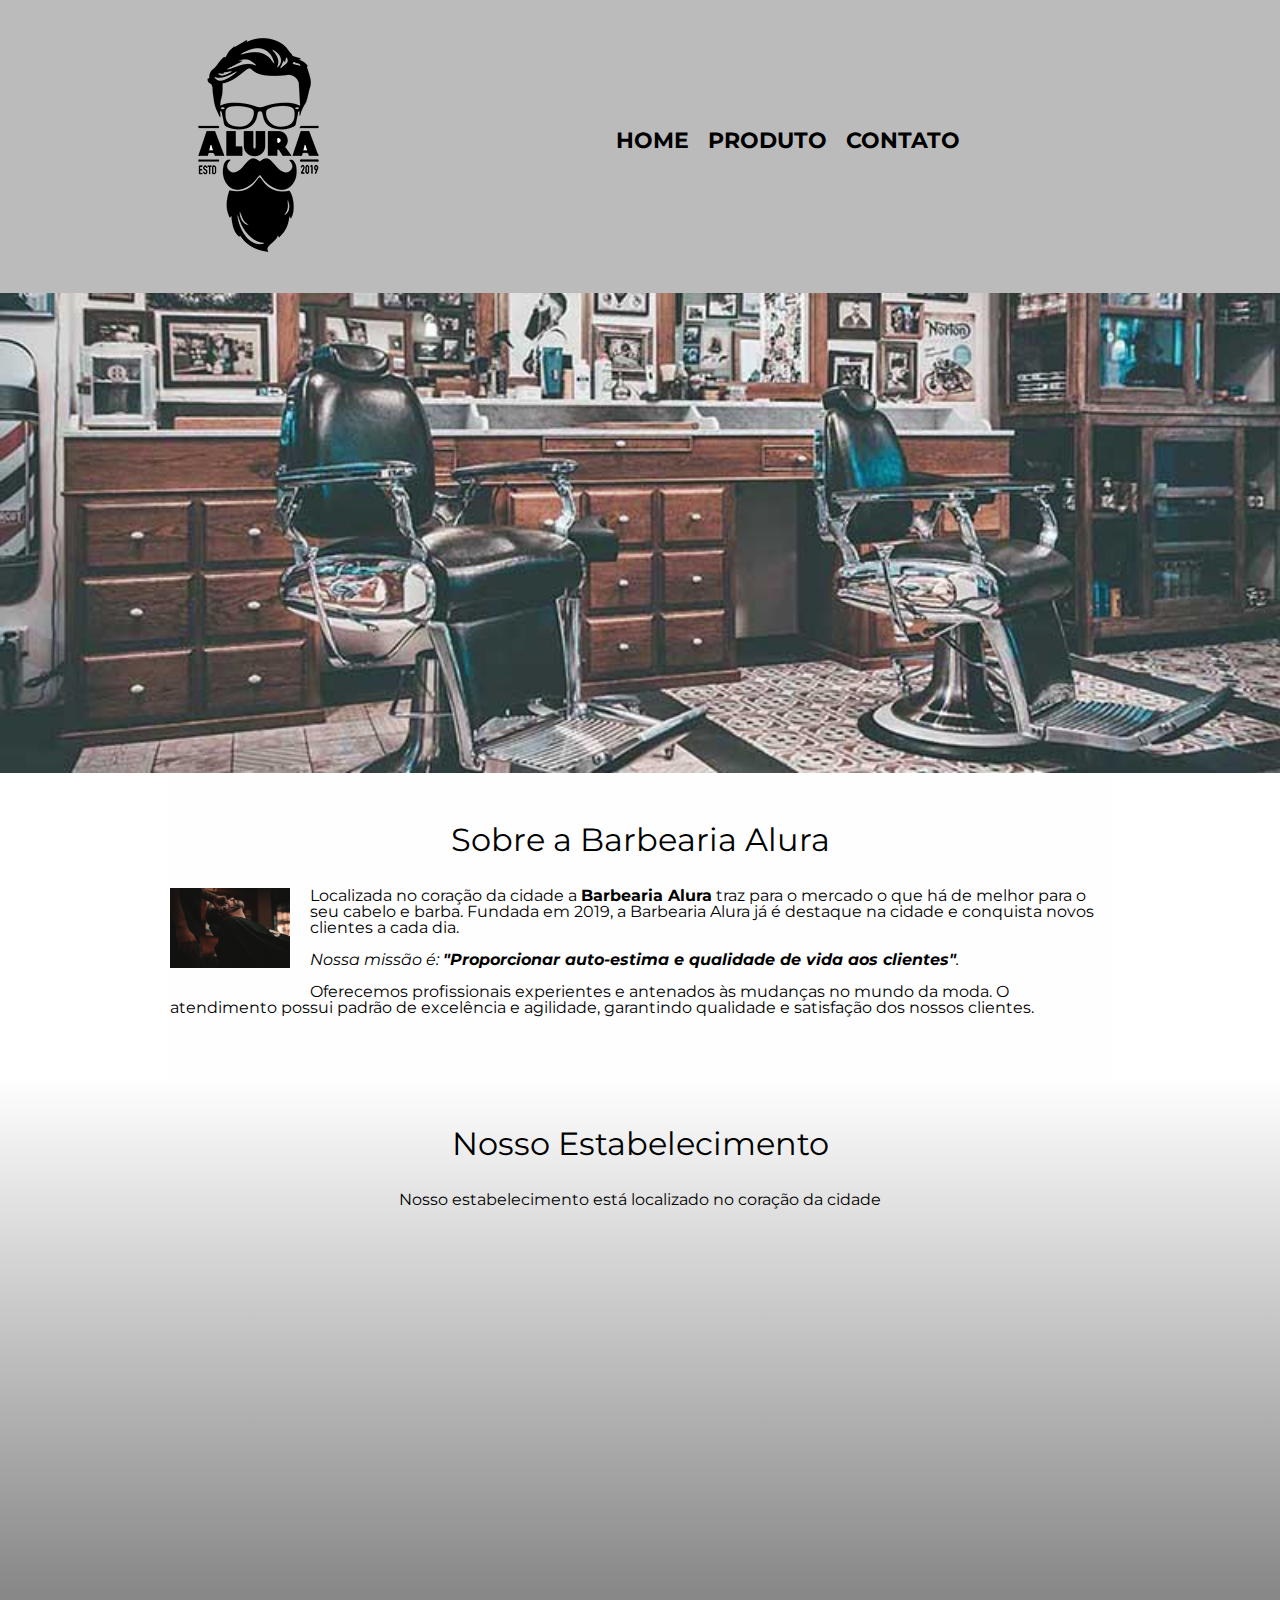
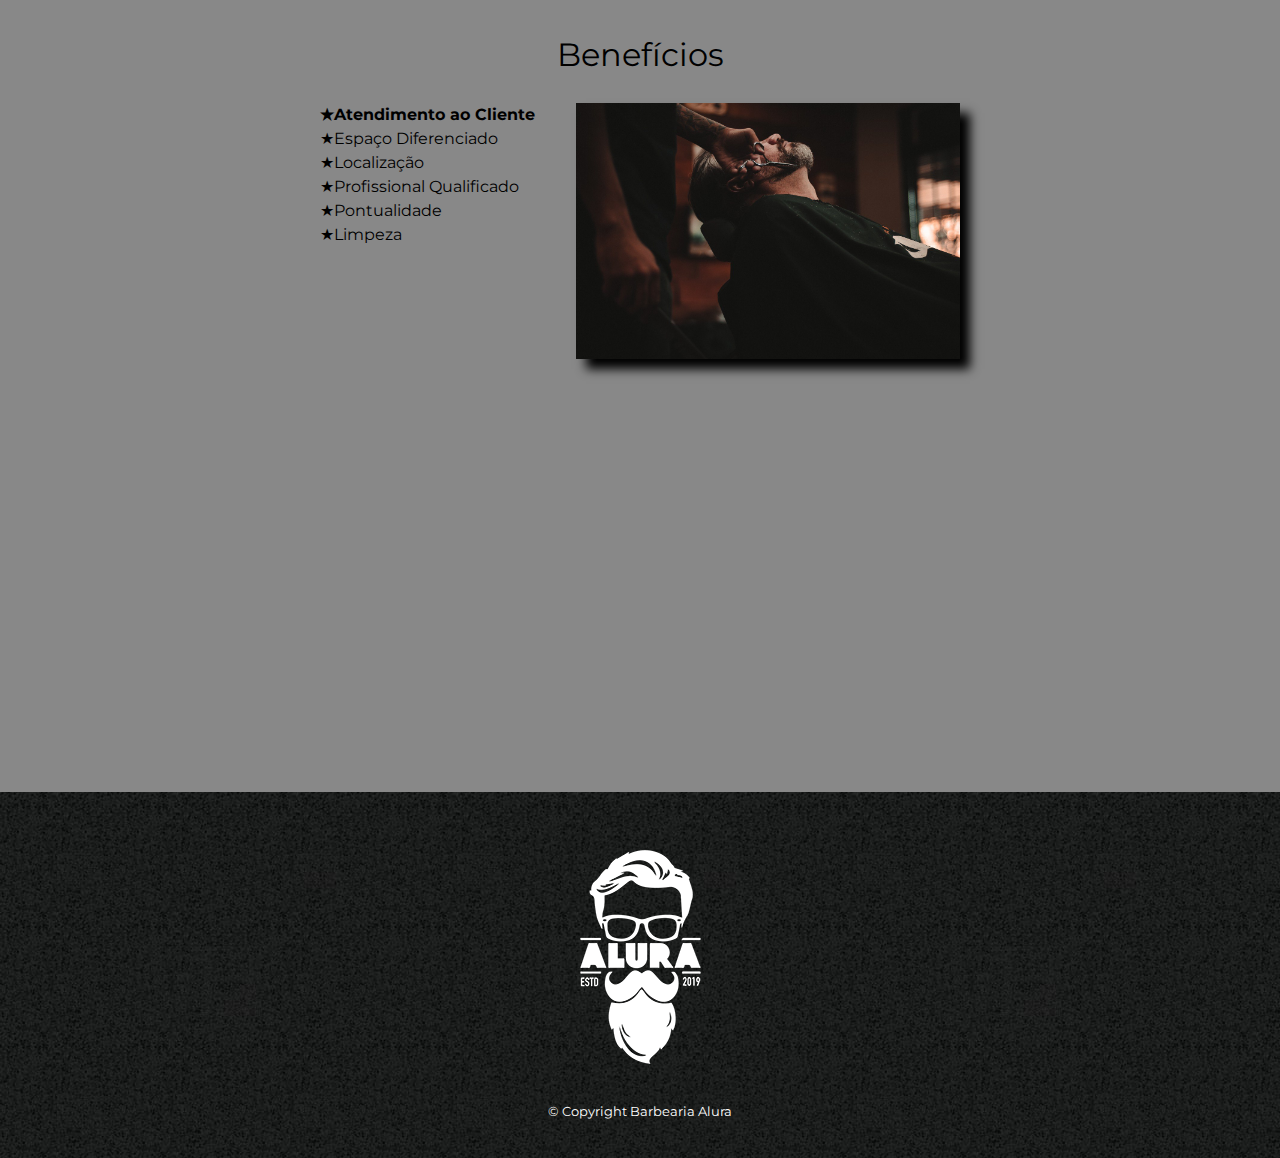
<file: index.html>
<!DOCTYPE html>

<html lang= "pt-br">
	<head>
		<meta chaset="utf-8">
		<meta name="viewport" content="width=device-width">
		<title>Barbearia Alura</title>
		<link rel="stylesheet" href= "./styles/reset.css">
		<link rel="stylesheet" href= "./styles/style.css">
		<link href="https://fonts.googleapis.com/css2?family=Montserrat&display=swap" rel="stylesheet">
	</head>

	<body>
		<header>
			<div class="caixa	">
				<h1><img src="./images/logo.png"></h1>

				<nav>
					<ul>
						<li><a href="index.html">Home</a></li>
						<li><a href="./content/produtos.html">Produto</a></li>
						<li><a href="./content/contato.html">Contato</a></li>
					</ul>
				</nav>
			</div>
		</header>
		<img class="banner" src="./images/banner.jpg">

		<main>
			<section class=principal>
				<h2 class="titulo-principal">Sobre a Barbearia Alura</h2>

				<img class="utensilios" src="./images/beneficios.jpg" alt="utensilios de barbeiro">

				<p>Localizada no coração da cidade a <strong>Barbearia Alura</strong> traz para o mercado o que há de melhor para o seu cabelo e barba. Fundada em 2019, a Barbearia Alura já é destaque na cidade e conquista novos clientes a cada dia.</p>

				<p id="missao"><em>Nossa missão é: <strong>"Proporcionar auto-estima e qualidade de vida aos clientes"</strong>.</em></p>

				<p >Oferecemos profissionais experientes e antenados às mudanças no mundo da moda. O atendimento possui padrão de excelência e agilidade, garantindo qualidade e satisfação dos nossos clientes.</p>
			</section>

			<section class="mapa">
				<h3 class="titulo-principal">Nosso Estabelecimento</h3>
				<p>Nosso estabelecimento está localizado no coração da cidade</p>

				<div class="mapa-conteudo">
					<iframe src="https://www.google.com/maps/embed?pb=!1m18!1m12!1m3!1d7314.034030416758!2d-46.65244620901864!3d-23.5678323706845!2m3!1f0!2f0!3f0!3m2!1i1024!2i768!4f13.1!3m3!1m2!1s0x94ce59541c6c79c3%3A0x36b90a85f0f8cb33!2sGrupo%20Alura!5e0!3m2!1spt-BR!2sbr!4v1645136757990!5m2!1spt-BR!2sbr" width=100% height="300" style="border:0;" allowfullscreen="" loading="lazy"></iframe>
				</div>
			</section>

			<section class=beneficios>
				<h3 class="titulo-principal"> Benefícios</h3>

				<div class="conteudo-beneficios">
					<ul class="lista-beneficios"> 
						<li class="itens">Atendimento ao Cliente</li>
						<li class="itens">Espaço Diferenciado</li>
						<li class="itens">Localização</li>
						<li class="itens">Profissional Qualificado</li>
						<li class="itens">Pontualidade</li>
						<li class="itens">Limpeza</li>
					</ul><img src="./images/beneficios.jpg" class="imagem-beneficios">
				</div>

				<div class="video">
					<iframe width="100%" height="315" src="https://www.youtube.com/embed/wcVVXUV0YUY" title="YouTube video player" frameborder="0" allow="accelerometer; autoplay; clipboard-write; encrypted-media; gyroscope; picture-in-picture" allowfullscreen></iframe>

				</div>
			</section>
		</main>

		<footer>
			<img src="./images/logo-branco.png">
			<p class="copyright">&copy; Copyright Barbearia Alura</p>
		</footer>
	</body>

</html>
</file>
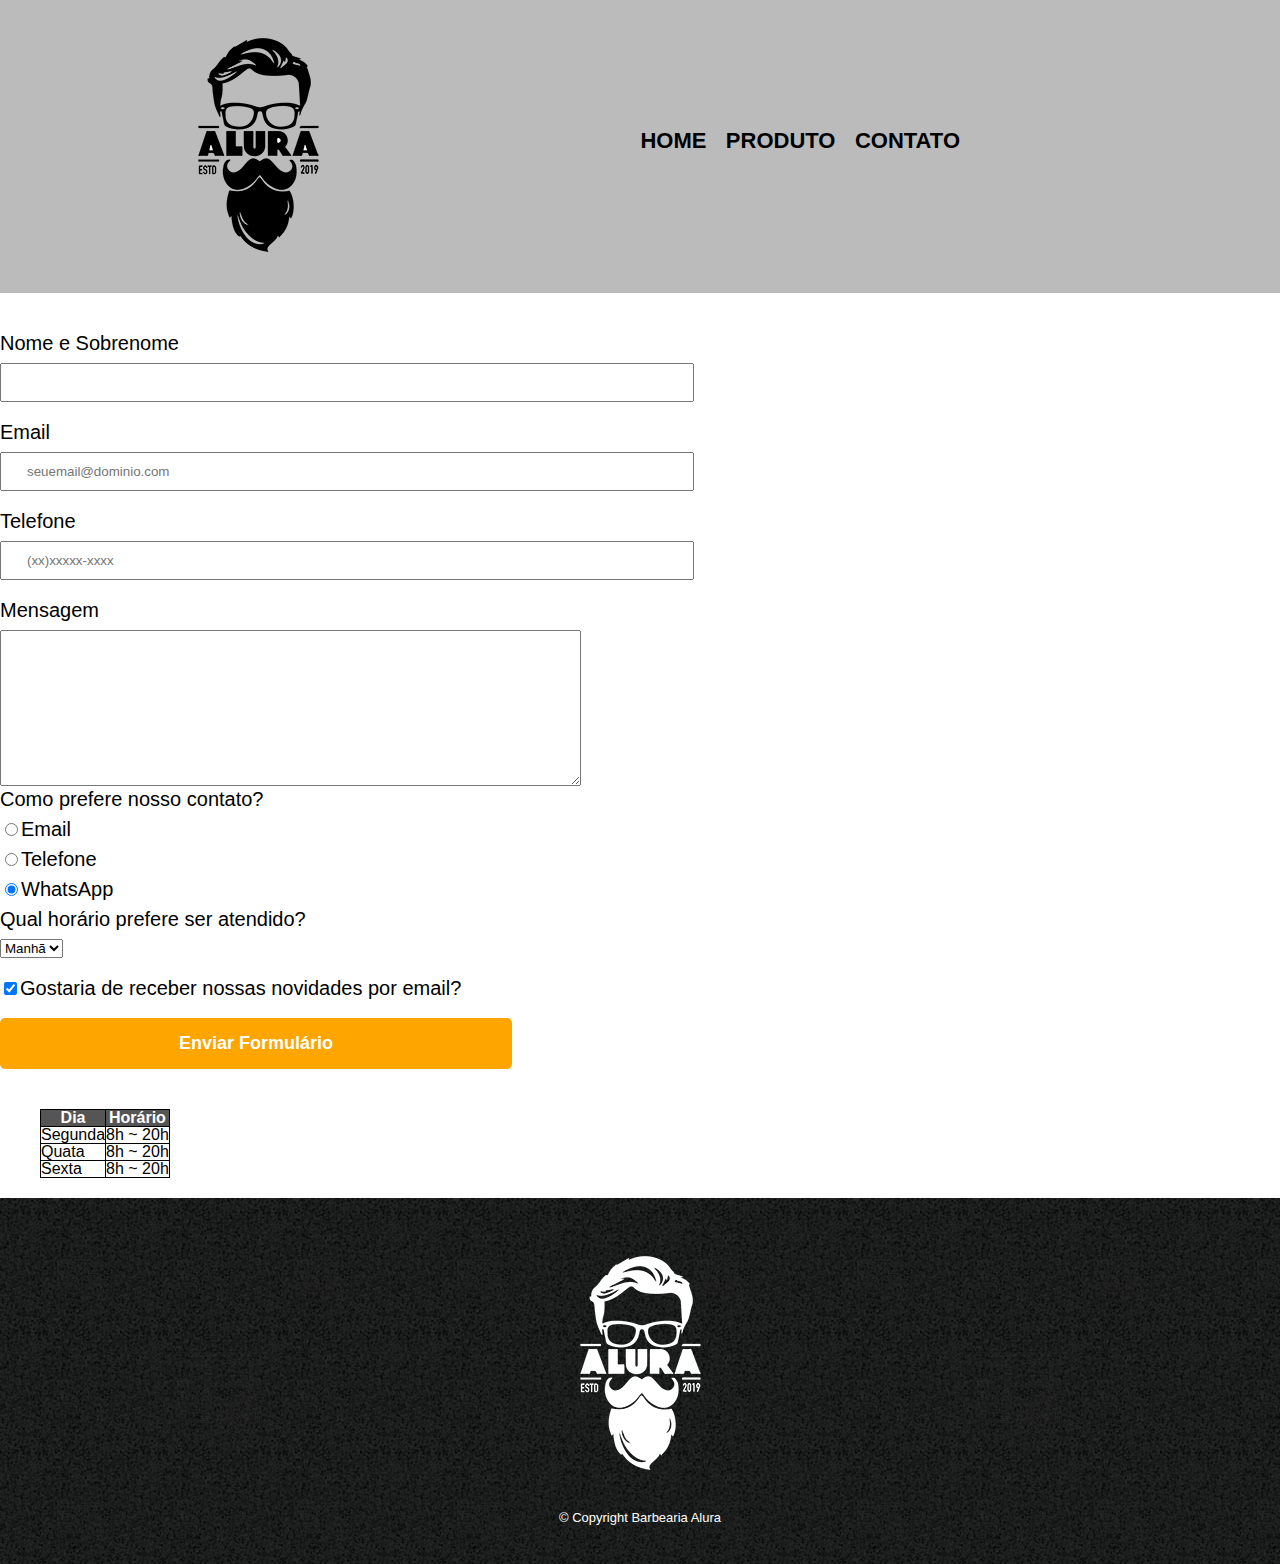
<file: content/contato.html>
<!DOCTYPE html>
<html>
	<head>
		<meta charset="UTF-8">
		<title> Contato - Barbearia Alura</title>
		<link rel="stylesheet" href= "../styles/reset.css">
		<link rel="stylesheet" href= "../styles/style.css">
	</head>

	<body>
		<header>
			<div class="caixa	">
				<h1><img src="../images/logo.png" alt="Logo da Barbearia Alura"></h1>

				<nav>
					<ul>
						<li><a href="../index.html">Home</a></li>
						<li><a href="../content/produtos.html">Produto</a></li>
						<li><a href="../content/contato.html">Contato</a></li>
					</ul>
				</nav>
			</div>
		</header>

		<main>
			<form>
				<label for="nomesobrenome">Nome e Sobrenome</label>
				<input type="text" id="nomesobrenome" class="input-padrao" required>

				<label for="email">Email</label>
				<input type="email" id="email" class="input-padrao" required placeholder="seuemail@dominio.com">

				<label for="telefone">Telefone</label>
				<input type="tel" id="telefone" class="input-padrao" required placeholder="(xx)xxxxx-xxxx">

				<label for="mensagem"> Mensagem</label>
				<textarea cols="70" rows="10" id="mensagem" required></textarea class="input-padrao">

				<fieldset>
					<legend>Como prefere nosso contato?</legend>
					<label for="radio-email"><input type="radio" name="contato"  id="radio-email">Email</label>

					<label for="radio-telefone"><input type="radio" name="contato" value="telefone" id="radio-telefone">Telefone</label>

					<label for="radio-whatsapp"><input type="radio" name="contato" value="whatsapp" id="radio-whatsapp" checked>WhatsApp</label>
				</fieldset>

				<fieldset>
					<legend>Qual horário prefere ser atendido?</legend>
					<select>
						<option>Manhã</option>
						<option>Tarde</option>
						<option>Noite</option>
					</select>
				</fieldset>

				<label class="checkbox"><input type="checkbox" checked>Gostaria de receber nossas novidades por email?</label>
				<input class="enviar" type="submit" value="Enviar Formulário">
			</form>

			<table>
				<thead>
					<tr>
						<th>Dia</th>
						<th>Horário</th>
					</tr>
				</thead>
				<tbody>
					<tr>
						<td>Segunda</td>
						<td>8h ~ 20h</td>
					</tr>
					<tr>
						<td>Quata</td>
						<td>8h ~ 20h</td>
					</tr>
					<tr>
						<td>Sexta</td>
						<td>8h ~ 20h</td>
					</tr>
				</tbody>
					
			</table>
		</main>

		<footer>
			<img src="../images/logo-branco.png" alt="Logo da Barbearia Alura">
			<p class="copyright">&copy; Copyright Barbearia Alura</p>
		</footer>
	</body>
</html>
</file>
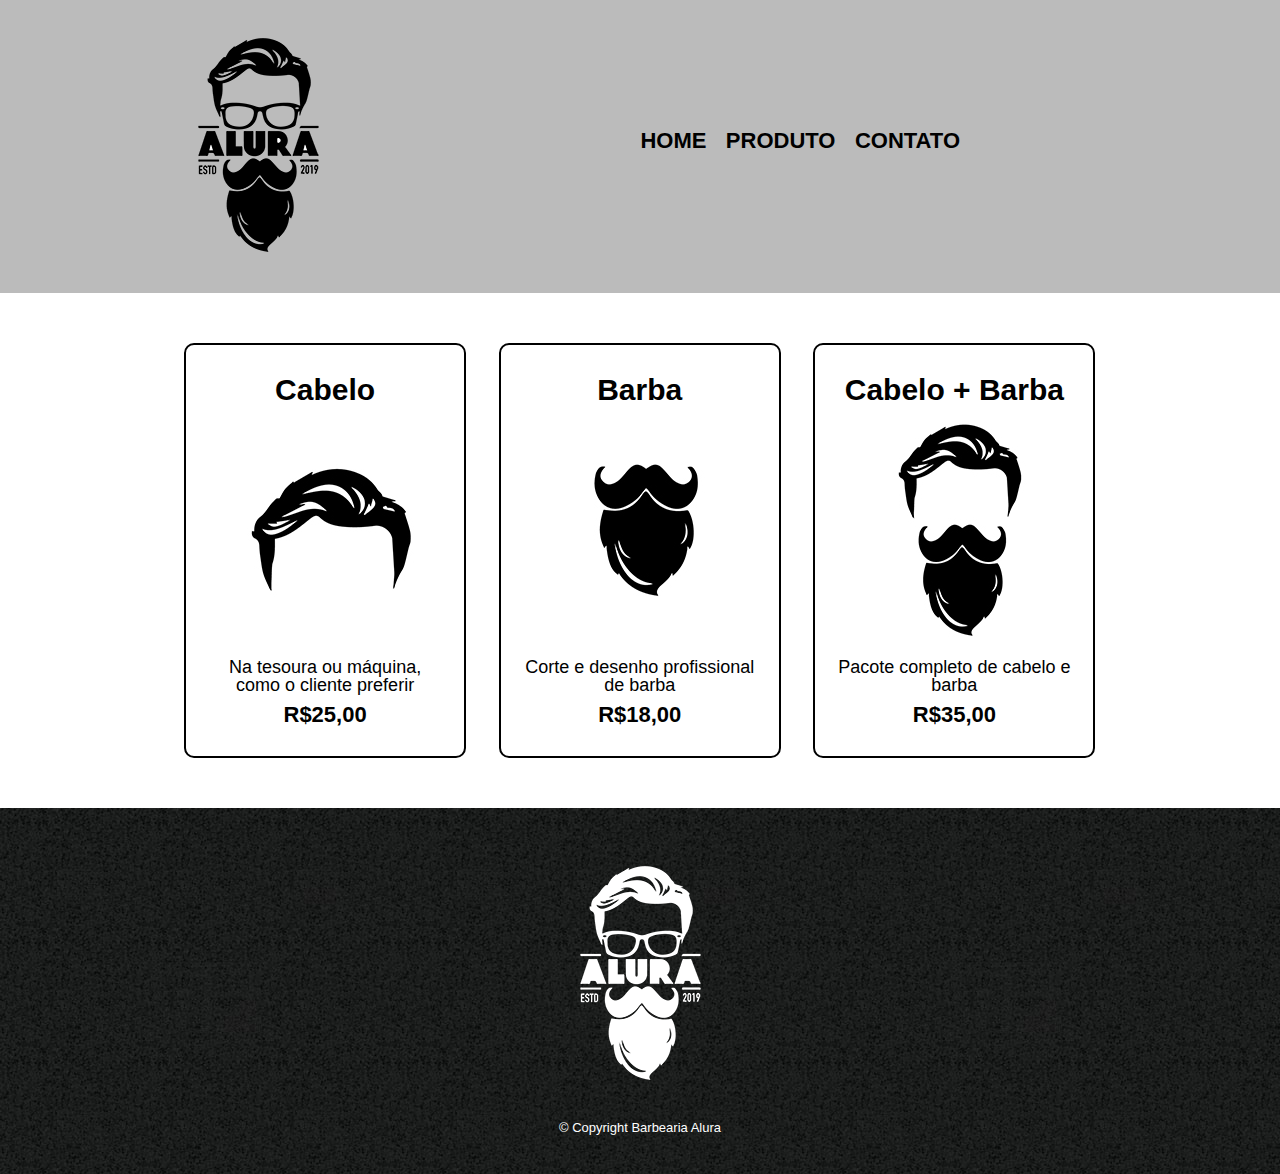
<file: content/produtos.html>
<!DOCTYPE html>
<html>
	<head>
		<meta charset="UTF-8">
		<title> Produtos - Barbearia Alura</title>
		<link rel="stylesheet" href= "../styles/reset.css">
		<link rel="stylesheet" href= "../styles/style.css">
	</head>

	<body>
		<header>
			<div class="caixa	">
				<h1><img src="../images/logo.png"></h1>

				<nav>
					<ul>
						<li><a href="../index.html">Home</a></li>
						<li><a href="../content/produtos.html">Produto</a></li>
						<li><a href="../content/contato.html">Contato</a></li>
					</ul>
				</nav>
			</div>
		</header>

		<main>
			<ul class="produtos">
				<li>
					<h2>Cabelo</h2>
					<img src="../images/cabelo.jpg">
					<p class="produto-descricao">Na tesoura ou máquina, como o cliente preferir</p>
					<p class="produto-preco">R$25,00</p>
				</li>
				<li>
					<h2>Barba</h2>
					<img src="../images/barba.jpg">
					<p class="produto-descricao"> Corte e desenho profissional de barba</p>
					<p class="produto-preco">R$18,00</p>
				</li>
				<li>
					<h2>Cabelo + Barba</h2>
					<img src="../images/cabelo+barba.jpg">
					<p class="produto-descricao">Pacote completo de cabelo e barba</p>
					<p class="produto-preco">R$35,00</p>
				</li>
			</ul>
		</main>

		<footer>
			<img src="../images/logo-branco.png">
			<p class="copyright">&copy; Copyright Barbearia Alura</p>
		</footer>
	</body>
</html>
</file>
<file: styles/style.css>
body{
	font-family: 'Montserrat', sans-serif;
}

header{
	background: #BBBBBB;
	padding: 20px 0;
}

.caixa{
	position:  relative;
	width: 940px;
	margin: 0 auto;
}

nav{
	position:  absolute;
	top:  110px;
	right: 150px;
}

nav li{
	display: inline;
	
	margin: 0 0 0 15px; 
}

nav a{
	text-transform: uppercase;
	color:  #000000;
	font-weight:  bold;
	font-size:  22px;
	text-decoration:  none;
}

nav a:hover{
	color:  #C78C19;
	text-decoration:  underline;
}

.produtos{
	width:  940px;
	margin: 0 auto;
	padding: 50px 0;
}

.produtos li{
	display: inline-block;
	text-align:  center;
	width: 30%;
	vertical-align:  top;
	margin: 0 1.5%;
	padding:  30px 20px;
	box-sizing: border-box;
	border: 2px solid #000000;
	border-radius: 10px;
}

.produtos li:hover{
	border-color: #C78C19;
}

.produtos li:active {
	border-color: #088C19;
}

.produtos li:hover h2{
	font-size: 34px;
}

.produtos h2{
	font-size:  30px;
	font-weight:  bold;
}

.produto-descricao{
font-size: 18px;
}

.produto-preco{
	font-size: 22px;
	font-weight: bold;
	margin-top:  10px;
}

footer{
	text-align:  center;
	background: url("../images/bg.jpg");
	padding: 40px 0;
}

.copyright {
	color: #FFFFFF;
	font-size:  13px;
	margin:  20px 0 0;
}

form{
	margin: 40px 0;
}

form label, form legend{
	display: block;
	font-size:  20px;
	margin: 0 0 10px;
}

.input-padrao{
	display:  block;
	margin: 0 0 20px;
	padding: 10px 25px;
	width:  50%;
} 

.checkbox{
margin: 20px 0;
}

.enviar{
	width:40%;
	padding: 15px 0;
	background: orange;
	color: white;
	font-weight: bold;
	font-size: 18px;
	border:  none;
	border-radius: 5px;
	transition: 1s all;
	cursor: pointer;
}

.enviar:hover{
	background: darkorange;
	transform: scale(1.2);
}

table{
	margin: 20px 40px;
}

thead{
	background: #555555;
	color: white;
	font-weight:  bold;
}

td, th{
	border: 1px solid #000000;
}

/* css da pagina inicial */
.banner{
	width: 100%;
}

.titulo-principal{
	text-align: center;
	font-size: 2em; 
	margin: 0 0 1em; 
	clear:  left;
}

.principal{
	padding: 3em 0;
	background: #FEFEFE;
	width: 940px;
	margin: 0 auto;
}

.principal p{
	margin: 0 0 1em;
}

.principal strong{
	font-weight:  bold;
}

.principal em{
	font-style: italic;
}

.utensilios{
	width: 120px;
	float: left;
	margin: 0 20px 20px 0;
}

.mapa{
	padding: 3em 0; 
	background: linear-gradient(#FEFEFE, #888888); 
}

.mapa-conteudo {
	width: 940px;
	margin: 0 auto;
}

.mapa p{
	margin: 0 0 2em; 
	text-align: center;
}

.conteudo-beneficios{
	width: 640px;
	margin: 0 auto;
}

.beneficios{
	padding: 3em 0;
	background: #888888;
}

.lista-beneficios{
	width: 40%;
	display: inline-block;
	vertical-align: top; 
}

.itens{
	line-height: 1.5 ;
}

.itens:first-child{
	font-weight: bold;
} 

.itens:before{
	content: "★";  
}

.imagem-beneficios{
	width: 60%;
	transition: 400ms;
	box-shadow: 10px 10px 10px 0 #000000;
}

.imagem-beneficios:hover{
	opacity: 0.3;
}

.video{
	width: 560px;
	margin: 2em auto;
}

@media screen and (max-width: 480px){
	.caixa, .principal, .conteudo-beneficios, .mapa-conteudo, .video{
		width: auto;
	}

	h1{
		text-align: center;
	}

	nav{
		position: static;
	}

	.lista-beneficios, .imagem-beneficios{
		width: 100%;
	}
}
</file>
